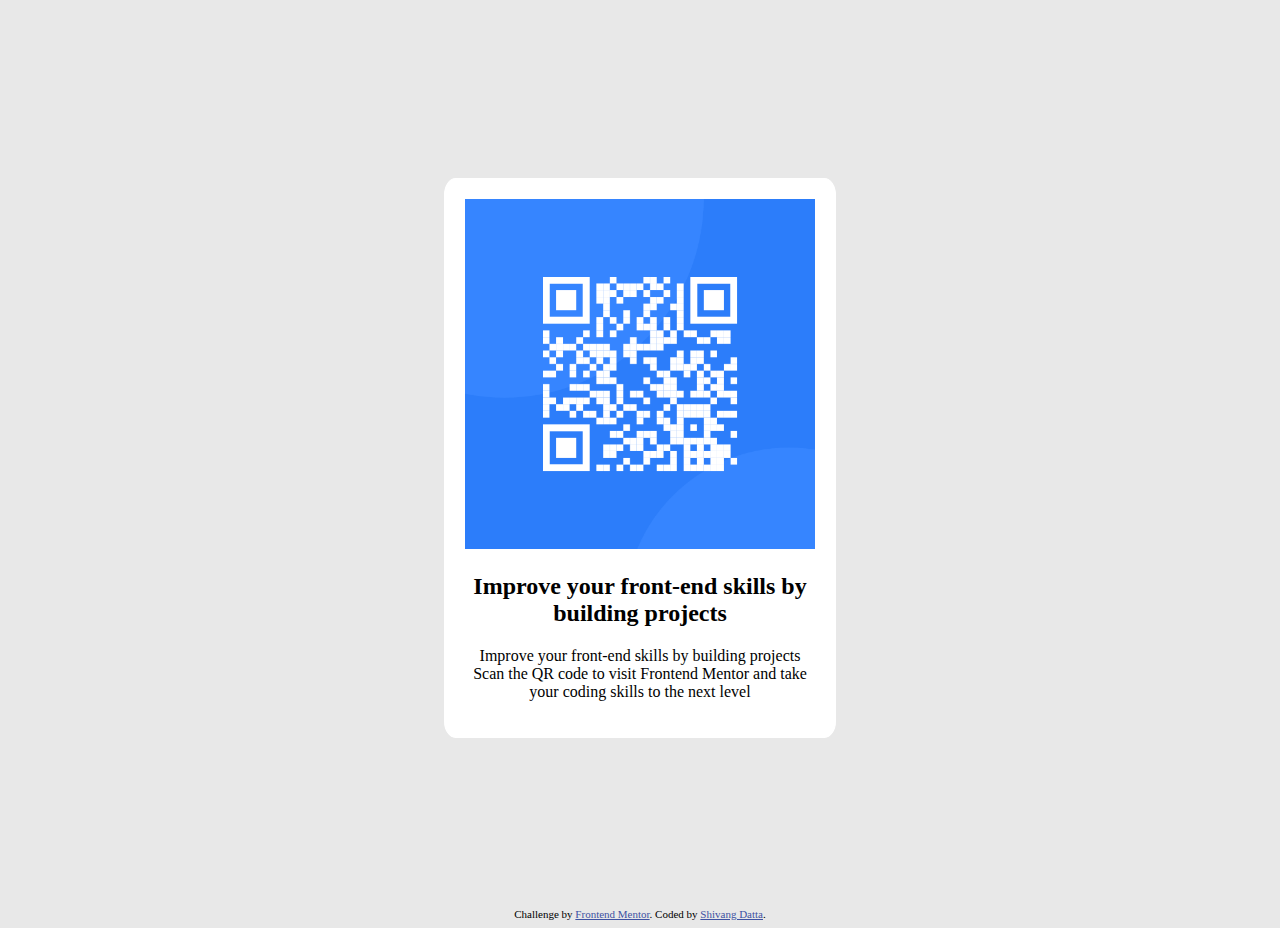
<file: qr-code-component-main/index.html>
<!DOCTYPE html>
<html lang="en">
<head>
  <meta charset="UTF-8">
  <meta name="viewport" content="width=device-width, initial-scale=1.0"> <!-- displays site properly based on user's device -->

  <link rel="icon" type="image/png" sizes="32x32" href="./images/favicon-32x32.png">
  <link rel="stylesheet" href="./index.css" >
  
  <title>Frontend Mentor | QR code component</title>

  <!-- Feel free to remove these styles or customise in your own stylesheet 👍 -->
  <style>
    .attribution { font-size: 11px; text-align: center; }
    .attribution a { color: hsl(228, 45%, 44%); }
  </style>
</head>
<body>
  <div class="container-cls">
    <div></div>
    <div class="card">
      <img src="./images/image-qr-code.png" class="card-img">
      <h2>
        Improve your front-end skills by building projects     
      </h2>
      <p> 
        
          Improve your front-end skills by building projects
          
          Scan the QR code to visit Frontend Mentor and take your coding skills to the next level
      </p>
    </div>

  </div>
  <div class="attribution">
    Challenge by <a href="https://www.frontendmentor.io?ref=challenge" target="_blank">Frontend Mentor</a>. 
    Coded by <a href="https://github.com/shivangdatta">Shivang Datta</a>.
  </div>
</body>
</html>
</file>
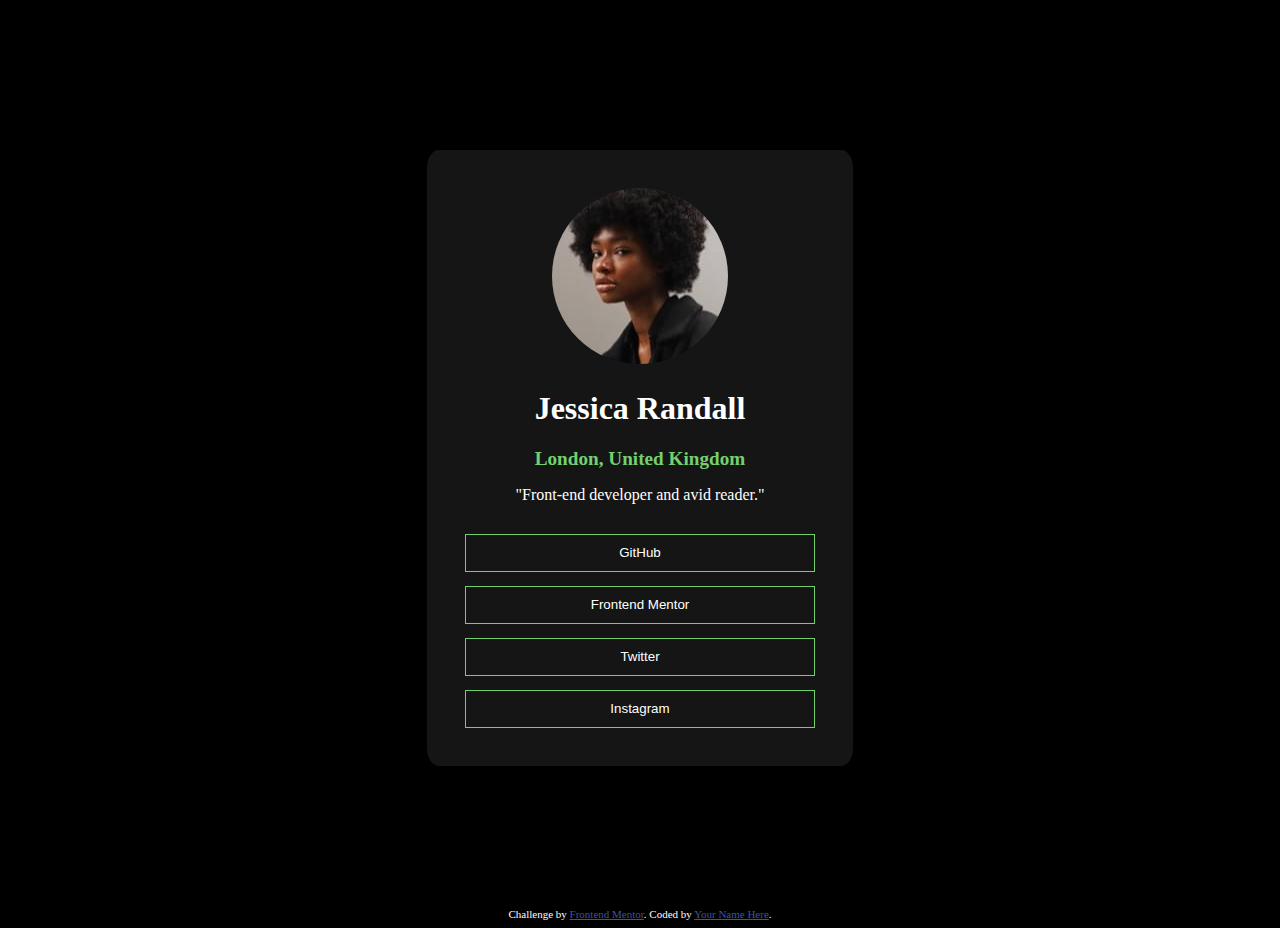
<file: social-links-profile-main/index.html>
<!DOCTYPE html>
<html lang="en">
<head>
  <meta charset="UTF-8">
  <meta name="viewport" content="width=device-width, initial-scale=1.0"> <!-- displays site properly based on user's device -->

  <link rel="icon" type="image/png" sizes="32x32" href="./assets/images/favicon-32x32.png">
  <link rel="stylesheet" href="./index.css">  
  <title>Frontend Mentor | Social links profile</title>

  <!-- Feel free to remove these styles or customise in your own stylesheet 👍 -->
  <style>
    .attribution { font-size: 11px; text-align: center; }
    .attribution a { color: hsl(228, 45%, 44%); }
  </style>
</head>
<body>

  
  
  
  <div class="card-container">
    <div class="card">
      <img class="card-img" src="./assets/images/avatar-jessica.jpeg"/>
      <h1>Jessica Randall</h1>
      <p><span class="loc-text">London, United Kingdom</span></p>
      <p>"Front-end developer and avid reader."</p>
      <button class="link-btn">GitHub</button>
      <button class="link-btn">Frontend Mentor</button>
      <button class="link-btn">Twitter</button>
      <button class="link-btn">Instagram</button>
    </div>
  </div>
  <div class="attribution">
    Challenge by <a href="https://www.frontendmentor.io?ref=challenge" target="_blank">Frontend Mentor</a>. 
    Coded by <a href="#">Your Name Here</a>.
  </div>
</body>
</html>
</file>
<file: qr-code-component-main/index.css>
.container-cls{
    height: 100vh;
    display: flex;
    align-items: center;
    justify-content: center;
    background-color: hsl(0, 0%, 91%);
}
body{
    background-color: hsl(0, 0%, 91%);
}
.card{
    border: 1px white solid;
    padding: 20px;
    border-radius: 3%;
    width: 350px;
    text-align: center;
    background-color: white;
}
.card-img{
    width : 100%;
    height: auto;
}
</file>
<file: social-links-profile-main/index.css>
body{
    background-color: black;
    color : white;
}

.card-container{
    height: 100vh;
    display: flex;
    justify-content: center;
    align-items: center;
    color : white;
}
.card{
    background-color: rgb(21, 21, 21);
    width: 350px;
    border: 1px solid black;
    text-align: center;
    padding: 3%;
    border-radius: 3%;;
}
.card-img{
    border-radius: 100%;
}
.loc-text{
    color: #73D06F;
    font-weight: bold;
    font-size: larger;
}
.link-btn{
    width: 100%;
    margin-top: 4% ;
    border: solid 1px #73D06F;
    background-color: transparent;
    color : white;
    padding: 3%;
}
.link-btn:hover {
   background-color: #73D06F;
   cursor: pointer;
}
</file>
